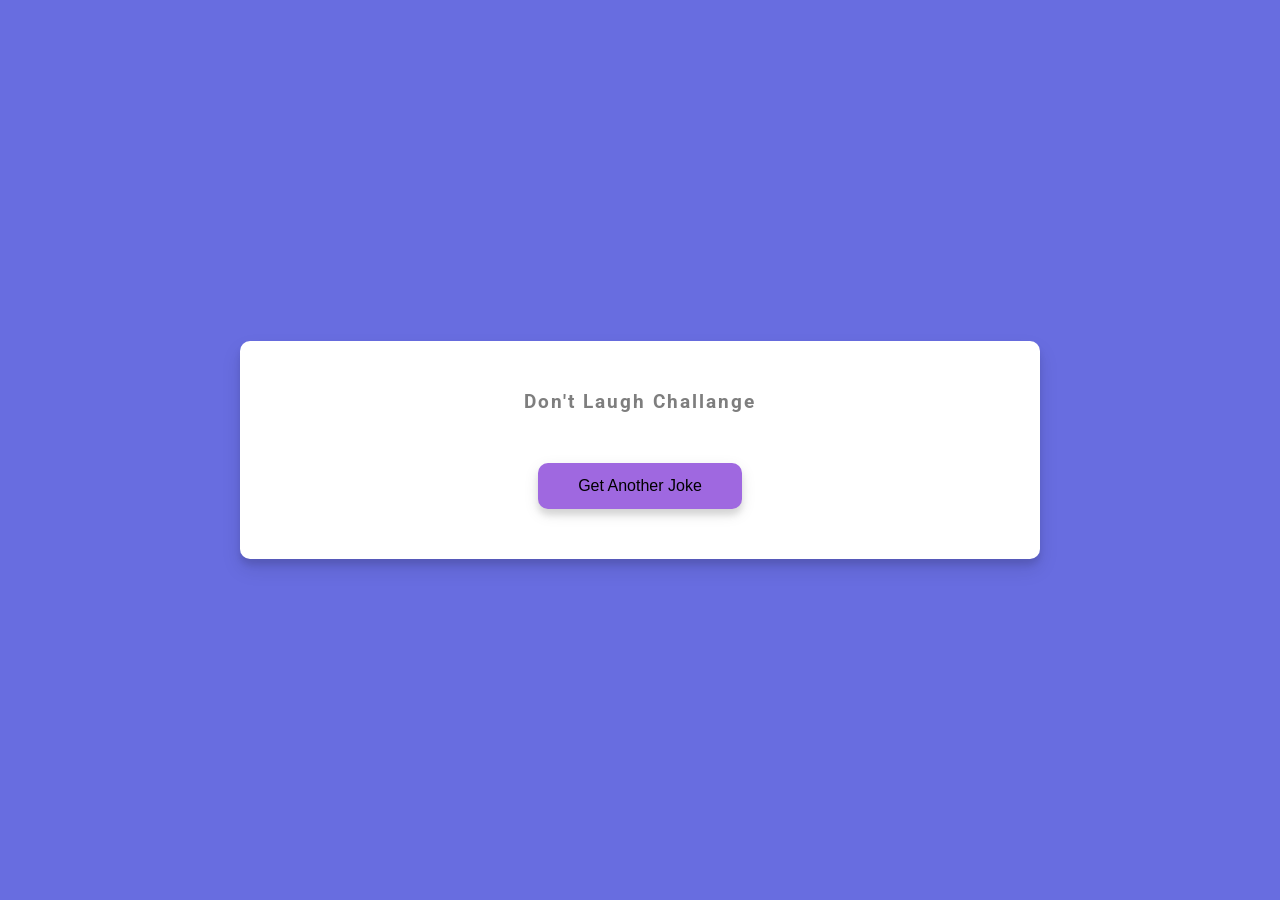
<file: Dad jokes/index.html>
<!DOCTYPE html>
<html lang="en">
<head>
    <meta charset="UTF-8">
    <meta name="viewport" content="width=device-width, initial-scale=1.0">
    <link rel="stylesheet" href="style.css">
    <title>Dad Jokes</title>
</head>
<body>
    <div class="container">
        <h3>Don't Laugh Challange</h3>
        <div id="joke" class="joke">
            
        </div>
        <button id="jokeBtn" class="btn">Get Another Joke</button>
    </div>

    <script src="script.js"></script>
</body>
</html>
</file>
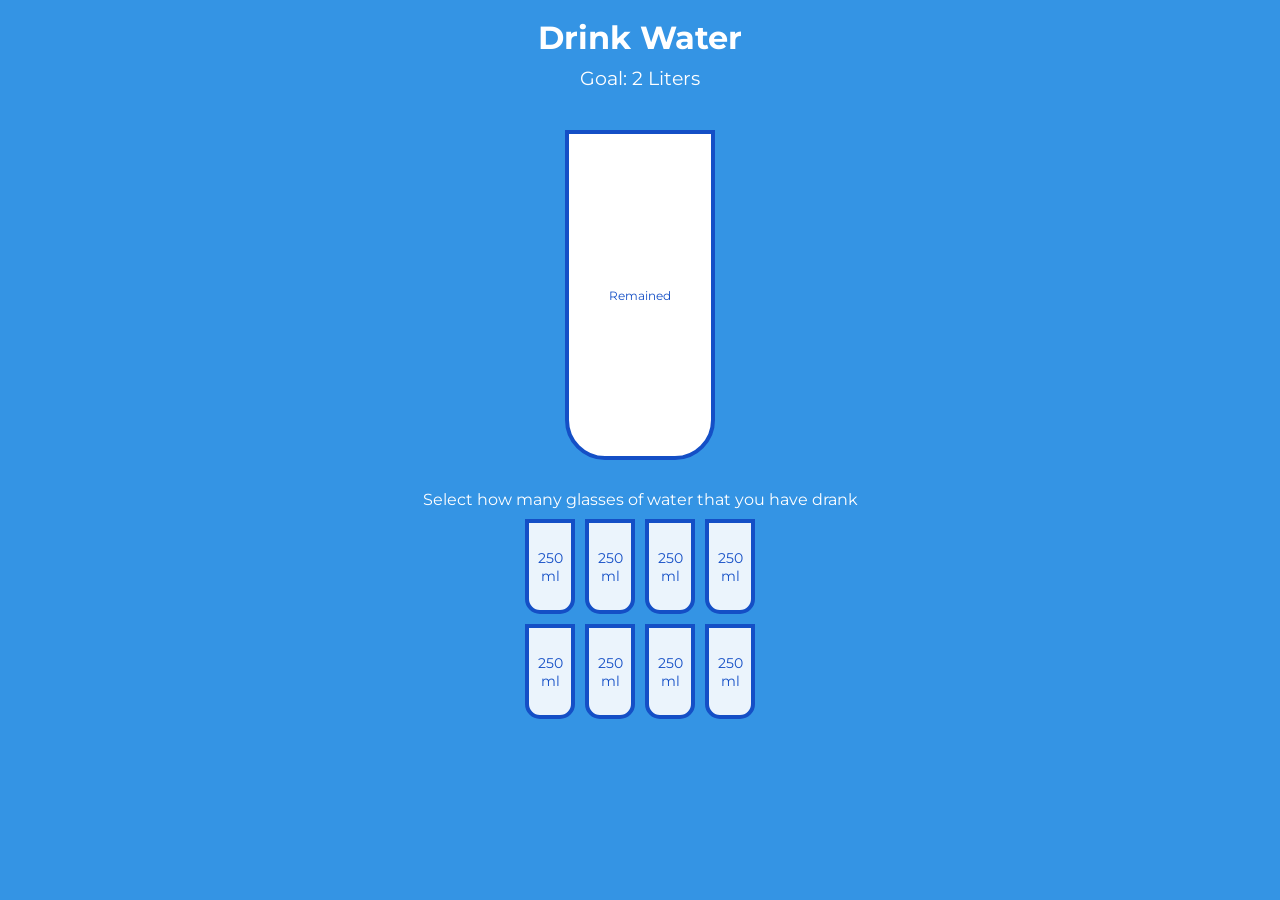
<file: Drink water/index.html>
<!DOCTYPE html>
<html lang="en">
<head>
    <meta charset="UTF-8">
    <meta name="viewport" content="width=device-width, initial-scale=1.0">
    <link rel="stylesheet" href="style.css">
    <title>Drink Water</title>
</head>
<body>
    <h1>Drink Water</h1>
    <h3>Goal: 2 Liters</h3>

    <div class="cup">
        <div class="remained" id="remained">
            <span id="liters"></span>
            <small>Remained</small>
        </div>
        <div class="percentage" id="percentage"></div>
    </div>
    <p class="text">Select how many glasses of water that you have drank</p>

    <div class="cups">
        <div class="cup cup-small">250 ml</div>
        <div class="cup cup-small">250 ml</div>
        <div class="cup cup-small">250 ml</div>
        <div class="cup cup-small">250 ml</div>
        <div class="cup cup-small">250 ml</div>
        <div class="cup cup-small">250 ml</div>
        <div class="cup cup-small">250 ml</div>
        <div class="cup cup-small">250 ml</div>
    </div>
    <script src="script.js"></script>
</body>
</html>
</file>
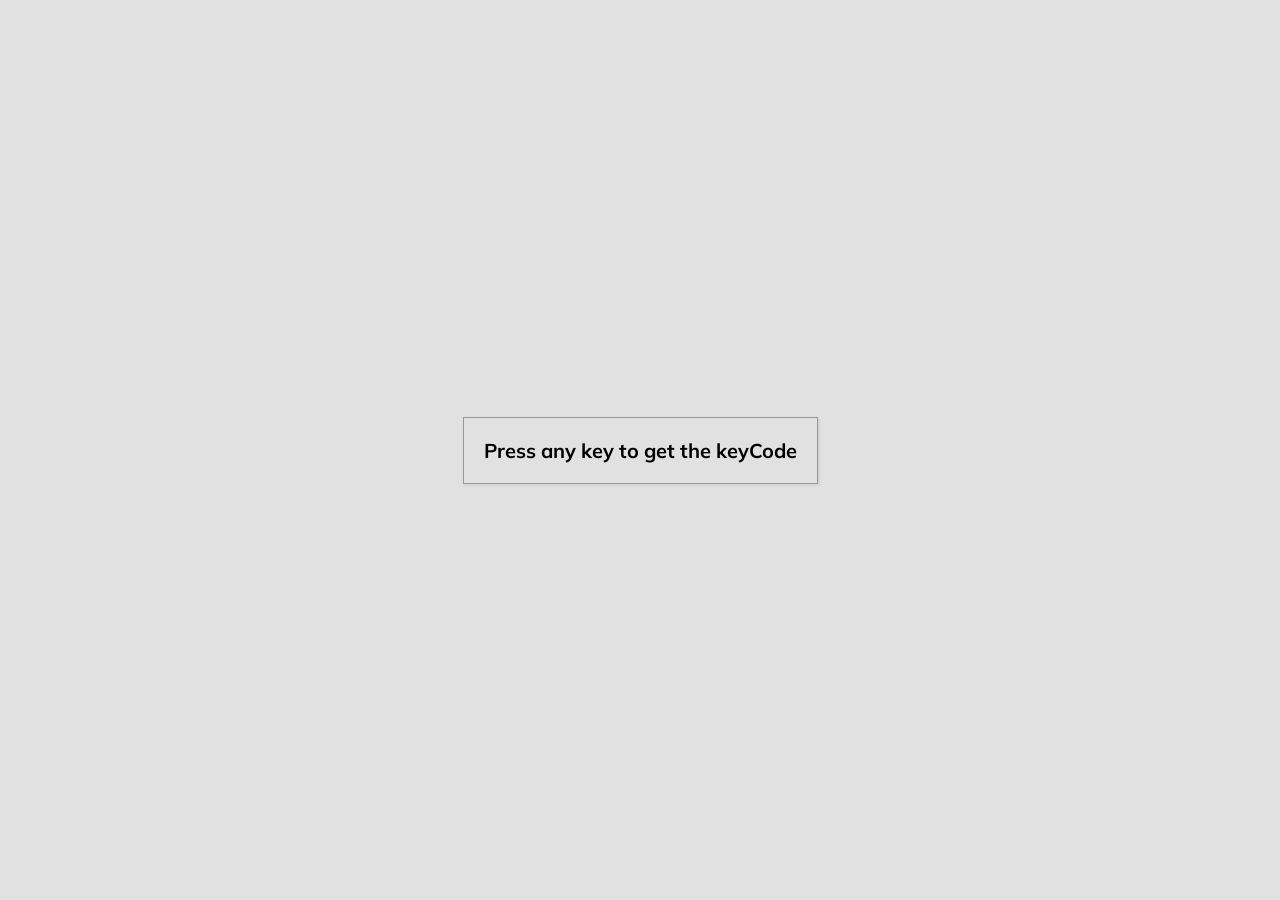
<file: Event keycodes/index.html>
<!DOCTYPE html>
<html lang="en">
<head>
    <meta charset="UTF-8">
    <meta name="viewport" content="width=device-width, initial-scale=1.0">
    <link rel="stylesheet" href="style.css">
    <title>Event KeyCodes</title>
</head>
<body>
    <div id="insert">
        <div class="key">
            Press any key to get the keyCode
        </div>
    </div>
    

    <script src="script.js"></script>
</body>
</html>
</file>
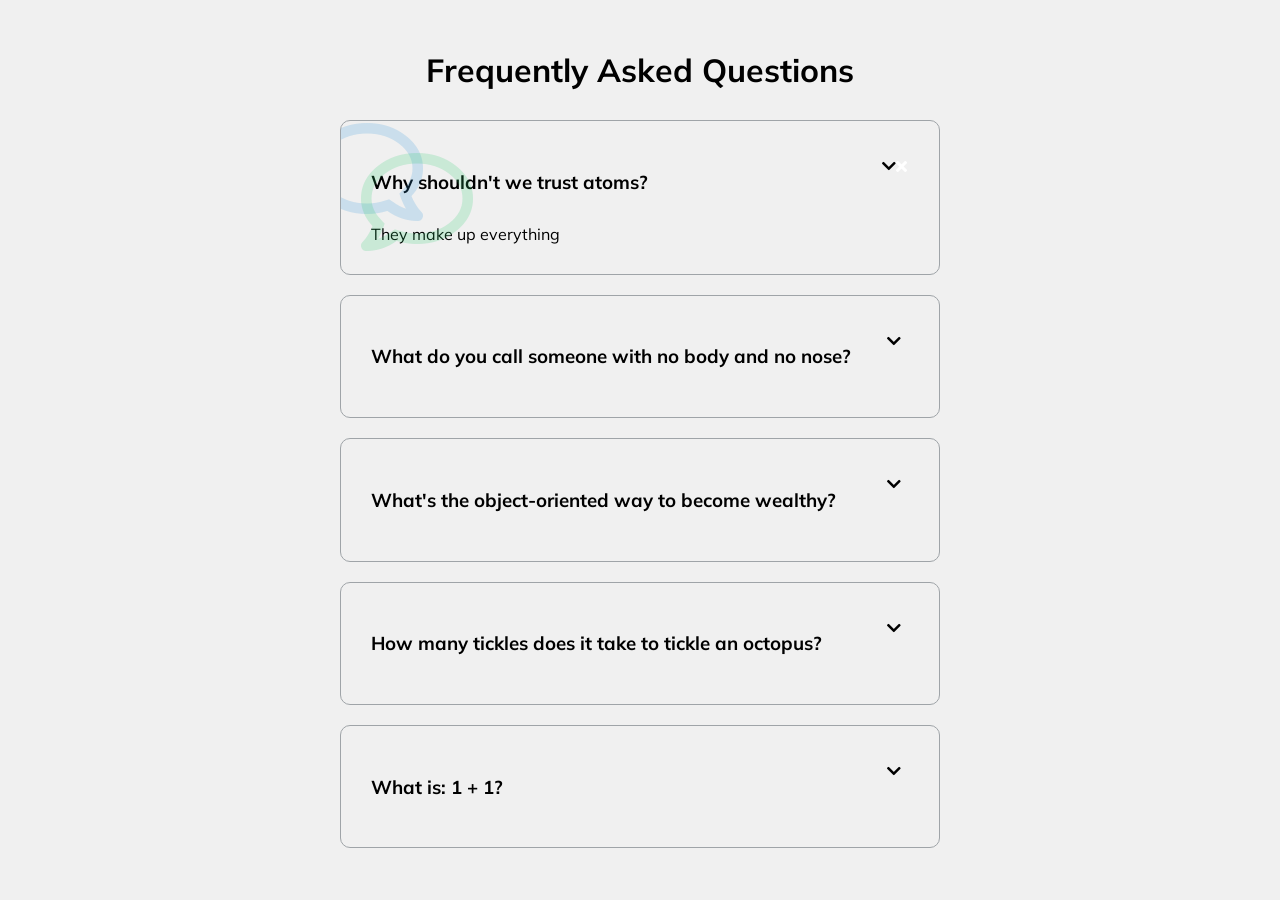
<file: FAQ collapse/index.html>
<!DOCTYPE html>
<html lang="en">
<head>
    <meta charset="UTF-8">
    <meta name="viewport" content="width=device-width, initial-scale=1.0">
    <link rel="stylesheet" href="https://cdnjs.cloudflare.com/ajax/libs/font-awesome/5.14.0/css/all.min.css" integrity="sha512-1PKOgIY59xJ8Co8+NE6FZ+LOAZKjy+KY8iq0G4B3CyeY6wYHN3yt9PW0XpSriVlkMXe40PTKnXrLnZ9+fkDaog==" crossorigin="anonymous" />
    <link rel="stylesheet" href="style.css">
    <title>FAQ Collapse</title>
</head>
<body>
    <h1>Frequently Asked Questions</h1>
    <div class="faq-container">
        <div class="faq active">
            <h3 class="faq-title">
                Why shouldn't we trust atoms?
            </h3>

            <p class="faq-text">
                They make up everything
            </p>

            <button class="faq-toggle">
                <i class="fas fa-chevron-down"></i>
                <i class="fas fa-times"></i>
            </button>
        </div>
         <div class="faq">
        <h3 class="faq-title">
          What do you call someone with no body and no nose?
        </h3>
        <p class="faq-text">
          Nobody knows.
        </p>
        <button class="faq-toggle">
          <i class="fas fa-chevron-down"></i>
          <i class="fas fa-times"></i>
        </button>
      </div>
      
      <div class="faq">
        <h3 class="faq-title">
          What's the object-oriented way to become wealthy?
        </h3>
        <p class="faq-text">
          Inheritance.
        </p>
        <button class="faq-toggle">
          <i class="fas fa-chevron-down"></i>
          <i class="fas fa-times"></i>
        </button>
      </div>
      
      <div class="faq">
        <h3 class="faq-title">
          How many tickles does it take to tickle an octopus?
        </h3>
        <p class="faq-text">
          Ten-tickles!
        </p>
        <button class="faq-toggle">
          <i class="fas fa-chevron-down"></i>
          <i class="fas fa-times"></i>
        </button>
      </div>
      
      <div class="faq">
        <h3 class="faq-title">
          What is: 1 + 1?
        </h3>
        <p class="faq-text">
          Depends on who are you asking.
        </p>
        <button class="faq-toggle">
          <i class="fas fa-chevron-down"></i>
          <i class="fas fa-times"></i>
        </button>
      </div>
    </div>
    <script src="script.js"></script>
</body>
</html>
</file>
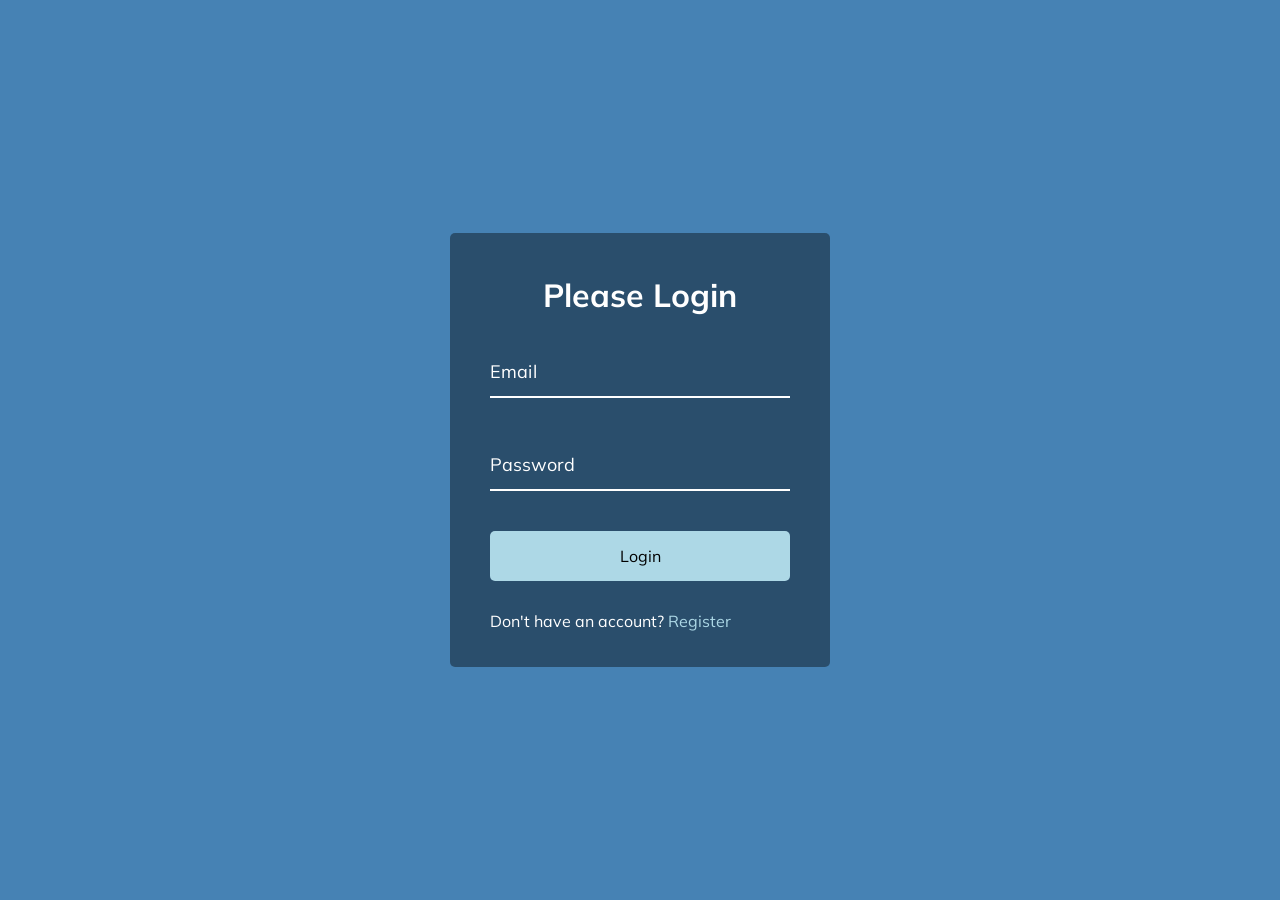
<file: Form wave animation/index.html>
<!DOCTYPE html>
<html lang="en">
<head>
    <meta charset="UTF-8">
    <meta name="viewport" content="width=device-width, initial-scale=1.0">
    <link rel="stylesheet" href="style.css">
    <title>Form Wave Animation</title>
</head>
<body>
    <div class="container">
        <h1>Please Login</h1>
        <form>
            <div class="form-control">
                <input type="text" required>
                <label>Email</label>
            </div>
             <div class="form-control">
                <input type="password" required>
                <label>Password</label>
            </div>

            <button class="btn">Login</button>

            <p class="text">Don't have an account? <a href="#">Register</a></p>
        </form>
    </div>

    <script src="script.js"></script>
</body>
</html>
</file>
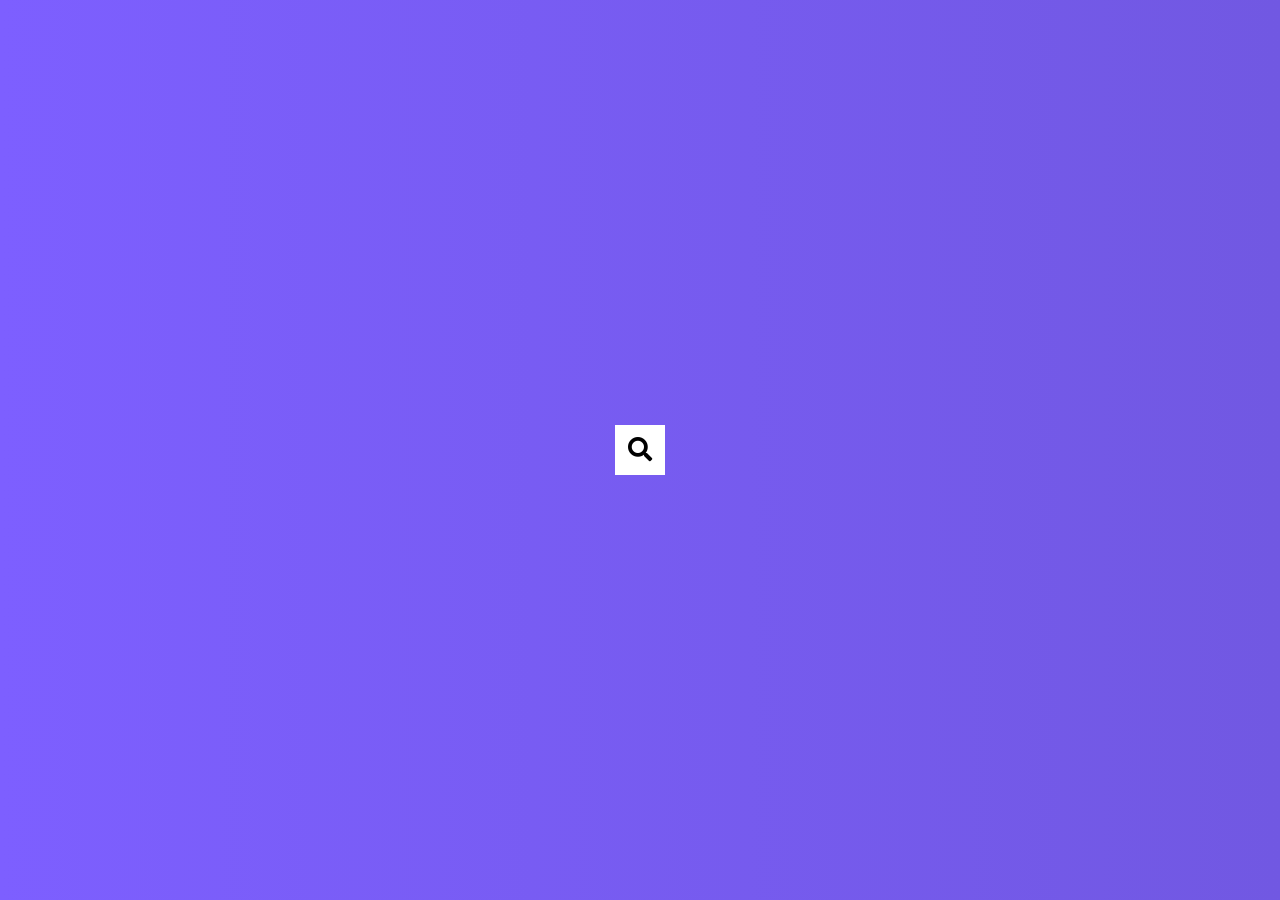
<file: Hidden search widget/index.html>
<!DOCTYPE html>
<html lang="en">
<head>
    <meta charset="UTF-8">
    <meta name="viewport" content="width=device-width, initial-scale=1.0">
    <link rel="stylesheet" href="https://cdnjs.cloudflare.com/ajax/libs/font-awesome/5.14.0/css/all.min.css" integrity="sha512-1PKOgIY59xJ8Co8+NE6FZ+LOAZKjy+KY8iq0G4B3CyeY6wYHN3yt9PW0XpSriVlkMXe40PTKnXrLnZ9+fkDaog==" crossorigin="anonymous" />
    <link rel="stylesheet" href="style.css">
    <title>Hidden Searcn Widget</title>
</head>
<body>
    <div class="search">
        <input type="text" class="input" placeholder="Search...">
        <button class="btn">
            <i class="fas fa-search"></i>
        </button>
    </div>

    <script src="script.js"></script>
</body>
</html>
</file>
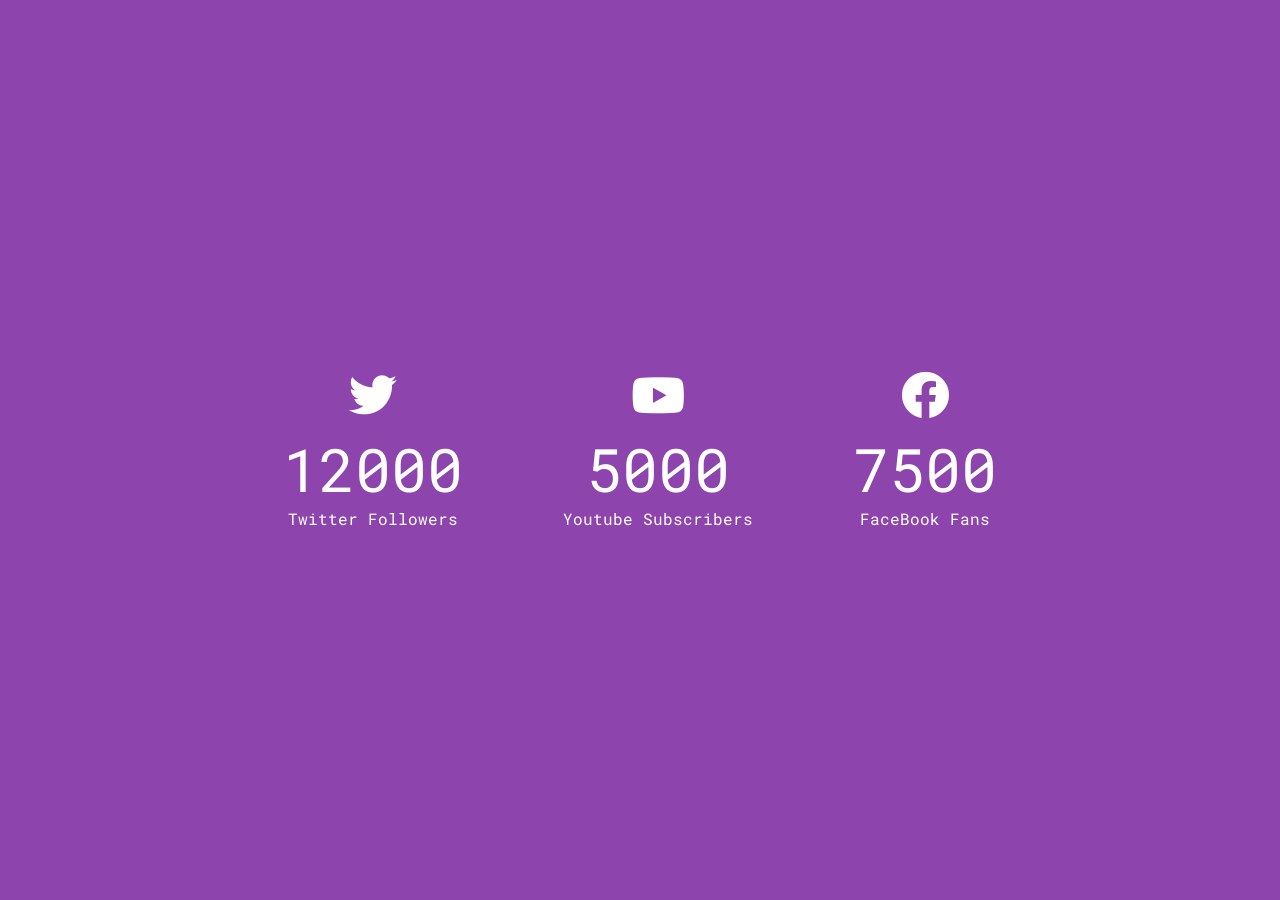
<file: Incrementing counter/index.html>
<!DOCTYPE html>
<html lang="en">
<head>
    <meta charset="UTF-8">
    <meta name="viewport" content="width=device-width, initial-scale=1.0">
    <link rel="stylesheet" href="https://cdnjs.cloudflare.com/ajax/libs/font-awesome/5.14.0/css/all.min.css" integrity="sha512-1PKOgIY59xJ8Co8+NE6FZ+LOAZKjy+KY8iq0G4B3CyeY6wYHN3yt9PW0XpSriVlkMXe40PTKnXrLnZ9+fkDaog==" crossorigin="anonymous" />
    <link rel="stylesheet" href="style.css">
    <title>Incrementing Counter</title>
</head>
<body>
    <div class="counter-container">
        <i class="fab fa-twitter fa-3x"></i>
        <div class="counter" data-target="12000"></div>
        <span>Twitter Followers</span>
    </div>
    <div class="counter-container">
        <i class="fab fa-youtube fa-3x"></i>
        <div class="counter" data-target="5000"></div>
        <span>Youtube Subscribers</span>
    </div>
    <div class="counter-container">
        <i class="fab fa-facebook fa-3x"></i>
        <div class="counter" data-target="7500"></div>
        <span>FaceBook Fans</span>
    </div>
    <script src="script.js"></script>
</body>
</html>
</file>
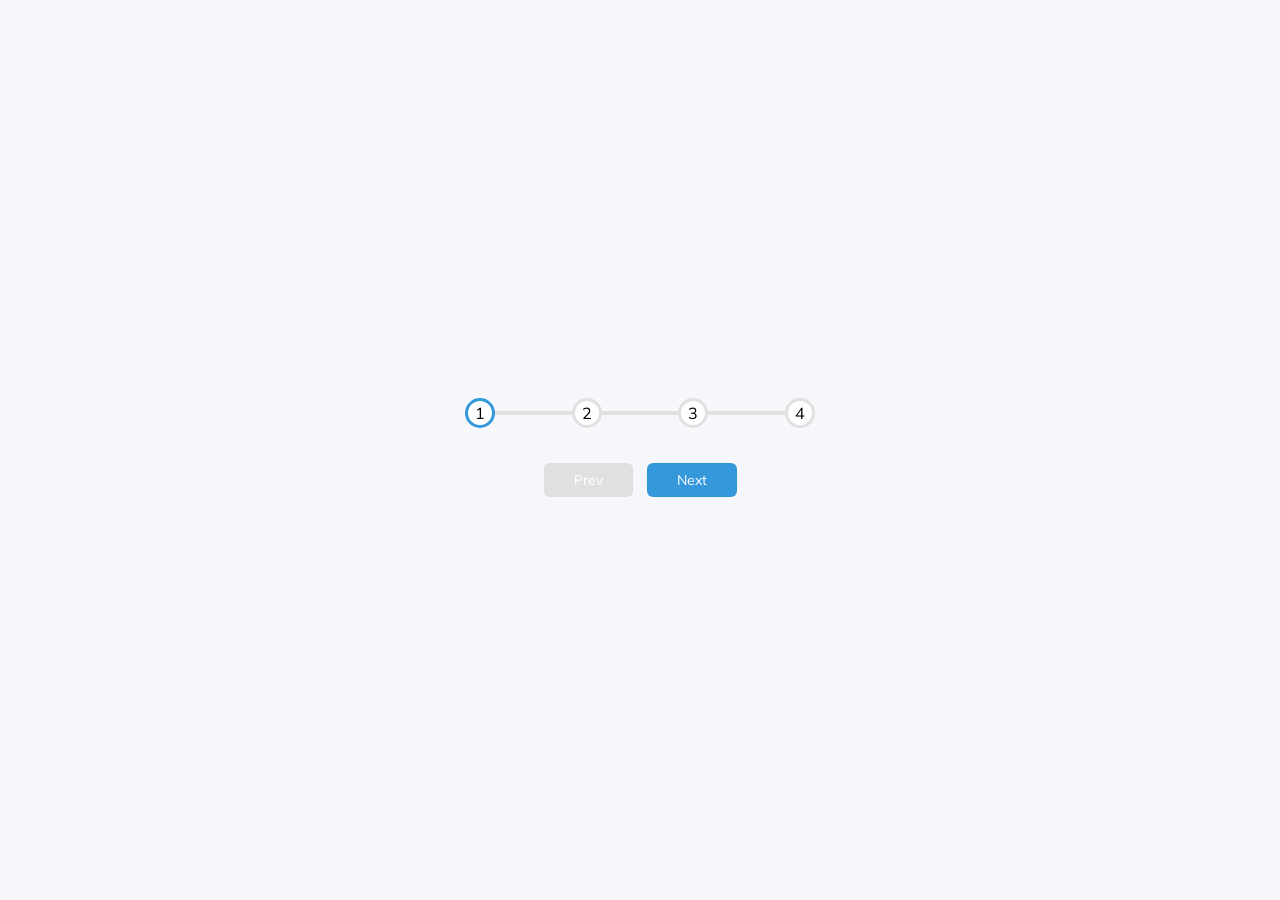
<file: Progress steps/index.html>
<!DOCTYPE html>
<html lang="en">
<head>
    <meta charset="UTF-8">
    <meta name="viewport" content="width=device-width, initial-scale=1.0">
    <link rel="stylesheet" href="style.css">
    <title>Progress Steps</title>
</head>
<body>
    <div class="container">
        <div class="progress-container">
            <div class="progress" id="progress"></div>
            <div class="circle active">1</div>
            <div class="circle">2</div>
            <div class="circle">3</div>
            <div class="circle">4</div>
        </div>
        <button class="btn" id="prev" disabled>Prev</button>
        <button class="btn" id="next">Next</button>
    </div>

    <script src="script.js"></script>
</body>
</html>
</file>
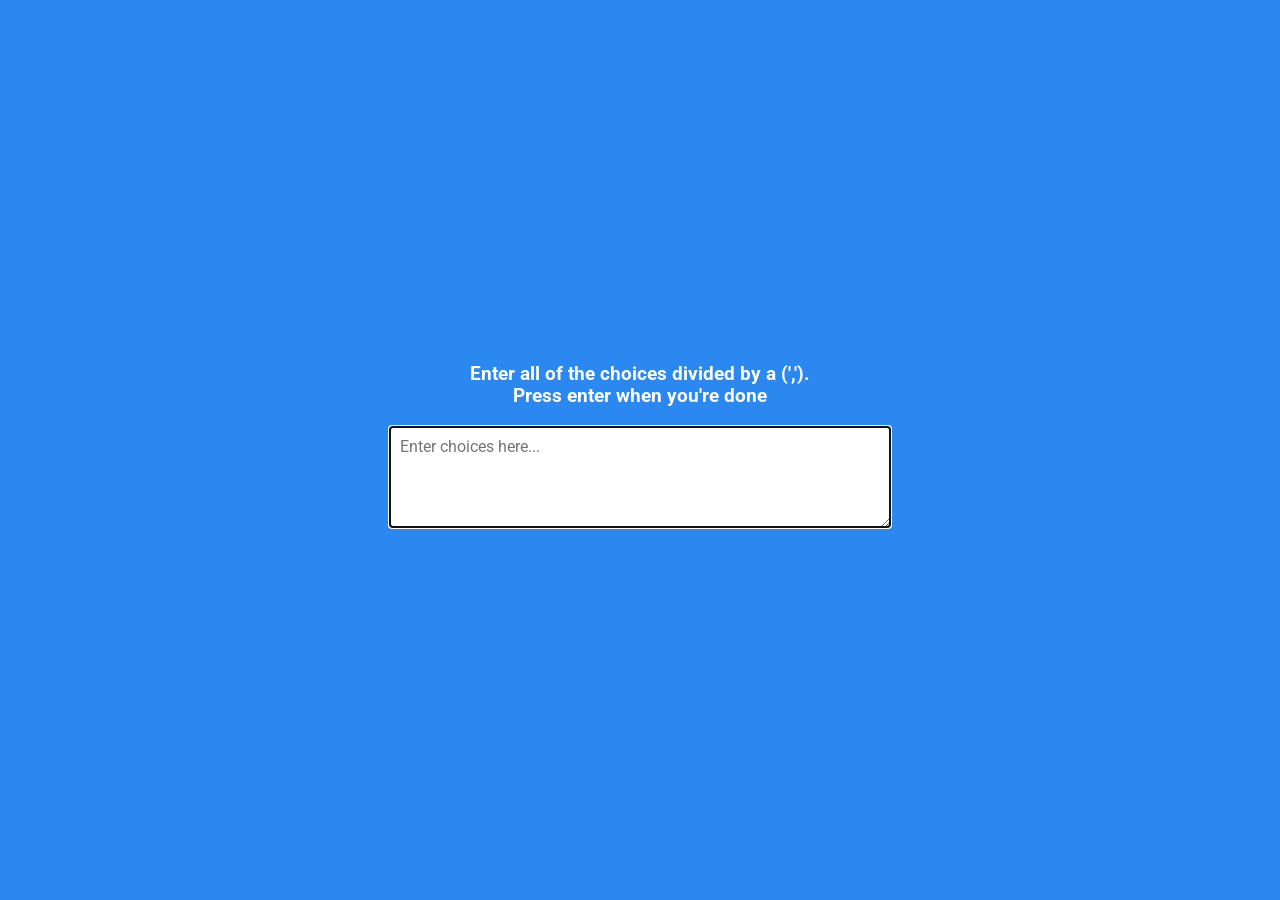
<file: Random choice picker/index.html>
<!DOCTYPE html>
<html lang="en">
<head>
    <meta charset="UTF-8">
    <meta name="viewport" content="width=device-width, initial-scale=1.0">
    <link rel="stylesheet" href="style.css">
    <title>My Project</title>
</head>
<body>
    <div class="container">
        <h3>Enter all of the choices divided by a (',').
            <br>Press enter when you're done
        </h3>
        <textarea placeholder="Enter choices here..." id="textarea"></textarea>
        <div id="tags">
        </div>
    </div>

    <script src="script.js"></script>
</body>
</html>
</file>
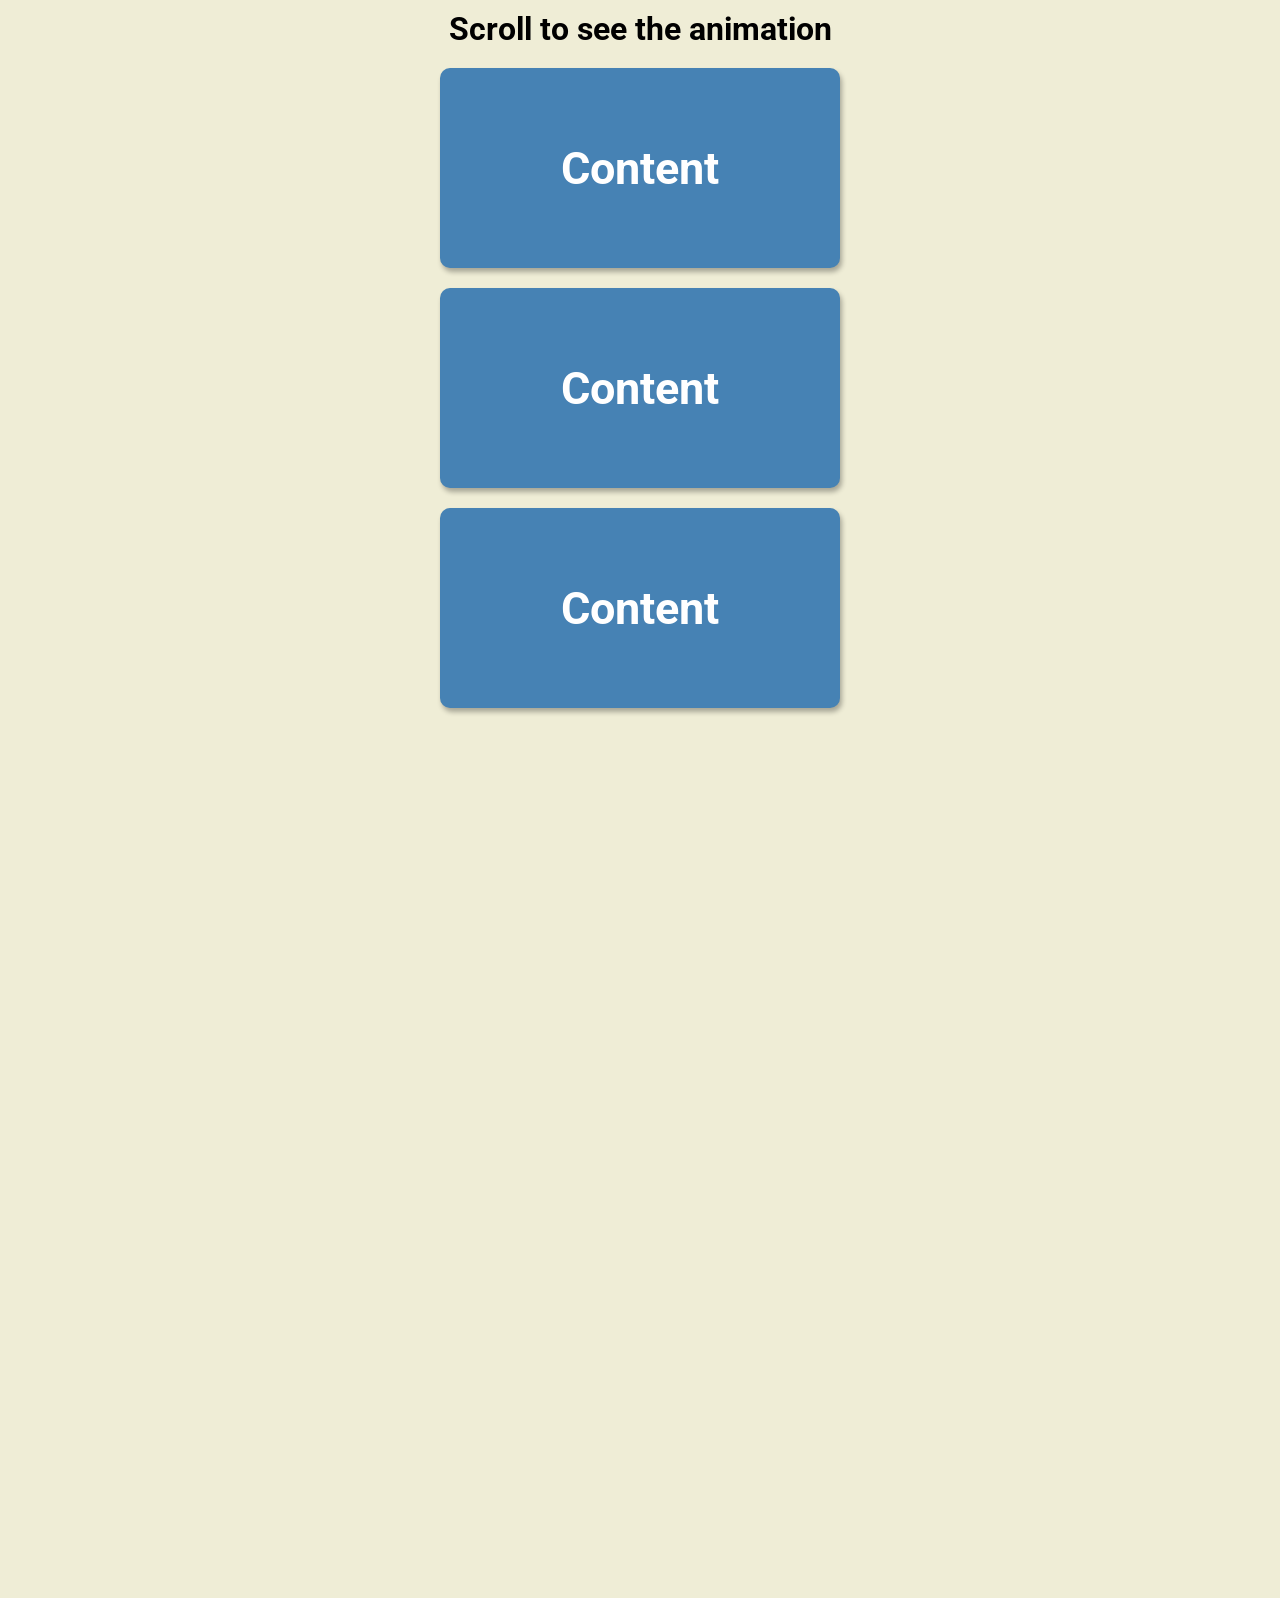
<file: Scroll animation/index.html>
<!DOCTYPE html>
<html lang="en">
<head>
    <meta charset="UTF-8">
    <meta name="viewport" content="width=device-width, initial-scale=1.0">
    <link rel="stylesheet" href="style.css">
    <title>Scroll Animation</title>
</head>
<body>
    <h1>Scroll to see the animation</h1>
    <div class="box"><h2>Content</h2></div>
    <div class="box"><h2>Content</h2></div>
    <div class="box"><h2>Content</h2></div>
    <div class="box"><h2>Content</h2></div>
    <div class="box"><h2>Content</h2></div>
    <div class="box"><h2>Content</h2></div>
    <div class="box"><h2>Content</h2></div>
    <script src="script.js"></script>
</body>
</html>
</file>
<file: Dad jokes/style.css>
@import url('https://fonts.googleapis.com/css2?family=Roboto:ital,wght@0,100..900;1,100..900&display=swap');

* {
    box-sizing: border-box;
}

body {
    background-color: #686de0;
    font-family: 'Roboto', sans-serif;
    display: flex;
    flex-direction: column;
    align-items: center;
    justify-content: center;
    height: 100vh;
    overflow: hidden;
    margin: 0;
    padding: 20px;
}

.container {
    background-color: #fff;
    border-radius: 10px;
    box-shadow: 0 10px 20px rgba(0, 0, 0, 0.1), 0 6px 6px rgba(0, 0, 0, 0.1);
    padding: 50px 20px;
    text-align: center;
    max-width: 100%;
    width: 800px;
}

h3 {
    margin: 0;
    opacity: 0.5;
    letter-spacing: 2px;
}

.joke {
    font-size: 30px;
    letter-spacing: 1px;
    line-height: 40px;
    margin: 50px auto;
    max-width: 600px;
}

.btn {
    background-color: #9F68E0;
    border: 0;
    border-radius: 10px;
    box-shadow: 0 5px 15px rgba(0, 0, 0, 0.1), 0 6px 6px rgba(0, 0, 0, 0.1);
    padding: 14px 40px;
    font-size: 16px;
    cursor: pointer;
}

.btn:active {
    transform: scale(0.98)
}

.btn:focus {
    outline: 0;
}
</file>
<file: Drink water/style.css>
@import url('https://fonts.googleapis.com/css?family=Montserrat:400,600&display=swap');

:root {
  --border-color: #144fc6;
  --fill-color: #6ab3f8;
}

* {
  box-sizing: border-box;
}

body {
  background-color: #3494e4;
  color: #fff;
  font-family: 'Montserrat', sans-serif;
  display: flex;
  flex-direction: column;
  align-items: center;
  margin-bottom: 40px;
}

h1 {
  margin: 10px 0 0;
}

h3 {
  font-weight: 400;
  margin: 10px 0;
}

.cup {
  background-color: #fff;
  border: 4px solid var(--border-color);
  color: var(--border-color);
  border-radius: 0 0 40px 40px;
  height: 330px;
  width: 150px;
  margin: 30px 0;
  display: flex;
  flex-direction: column;
  overflow: hidden;
}

.cup.cup-small {
  height: 95px;
  width: 50px;
  border-radius: 0 0 15px 15px;
  background-color: rgba(255, 255, 255, 0.9);
  cursor: pointer;
  font-size: 14px;
  align-items: center;
  justify-content: center;
  text-align: center;
  margin: 5px;
  transition: 0.3s ease;
}

.cup.cup-small.full {
  background-color: var(--fill-color);
  color: #fff;
}

.cups {
  display: flex;
  flex-wrap: wrap;
  align-items: center;
  justify-content: center;
  width: 280px;
}

.remained {
  display: flex;
  flex-direction: column;
  align-items: center;
  justify-content: center;
  text-align: center;
  flex: 1;
  transition: 0.3s ease;
}

.remained span {
  font-size: 20px;
  font-weight: bold;
}

.remained small {
  font-size: 12px;
}

.percentage {
  background-color: var(--fill-color);
  display: flex;
  align-items: center;
  justify-content: center;
  font-weight: bold;
  font-size: 30px;
  height: 0;
  transition: 0.3s ease;
}

.text {
  text-align: center;
  margin: 0 0 5px;
}
</file>
<file: Event keycodes/style.css>
@import url('https://fonts.googleapis.com/css2?family=Muli&display=swap');

* {
    box-sizing: border-box;
}

body {
    background-color: #e1e1e1;
    font-family: 'Muli', sans-serif;
    display: flex;
    align-items: center;
    justify-content: center;
    text-align: center;
    height: 100vh;
    overflow: hidden;
    margin: 0;
}

.key {
    border: 1px solid #999;
    background-color: #e1e1e1;
    box-shadow: 1px 1px 3px rgba(0,0,0,0.1);
    display: inline-flex;
    align-items: center;
    font-size: 20px;
    font-weight: bold;
    padding: 20px;
    flex-direction: column;
    margin: 10px;
    min-width: 150px;
    position: relative;
}

.key small {
    position: absolute;
    top: -24px;
    left: 0;
    text-align: center;
    width: 100%;
    color: #555;
    font-size: 14px;
}
</file>
<file: FAQ collapse/style.css>
@import url('https://fonts.googleapis.com/css2?family=Muli&display=swap');

* {
    box-sizing: border-box;
}

body {
    font-family: 'Muli', sans-serif;
    background-color: #f0f0f0;
}

h1 {
    margin: 50px 0 30px;
    text-align: center;
}

.faq-container {
    max-width: 600px;
    margin: 0 auto;
}

.faq {
    background-color: transparent;
    border: 1px solid #9fa4a8;
    border-radius: 10px;
    margin: 20px 0;
    padding: 30px;
    position: relative;
    overflow: hidden;
    transition: 0.3s ease;
}

.faq:active {
    background-color: #fff;
    box-shadow: 0 3px 6px rgba(0, 0, 0, 0.1), 0 3px 6px rgba(0, 0, 0, 0.1);
}

.faq.active::before,
.faq.active::after {
    content: '\f075';
    font-family: 'Font Awesome 5 Free';
    color: #2ecc71;
    font-size: 7rem;
    position: absolute;
    opacity: 0.2;
    top: 20px;
    left: 20px;
    z-index: 0;
}

.faq.active::before {
    color: #3498db;
    top: -10px;
    left: -30px;
    transform: rotateY(180deg);
}

.faq-text {
    margin: 0 35px 0 0;
}

.faq-text {
    display: none;
    margin: 30px 0 0;
}

.faq.active .faq-text {
    display: block;
}

.faq-toggle {
    background-color: transparent;
    border: 0;
    cursor: pointer;
    display: flex;
    border-radius: 50%;
    align-items: center;
    justify-content: center;
    font-size: 16px;
    padding: 0;
    position: absolute;
    top: 30px;
    right: 30px;
    height: 30px;
    width: 30px;
}

.faq-toggle:focus {
    outline: 0;
}

.faq-toggle .fa-times {
    display: none;
}

.faq.active .faq-toggle .fa-times {
    color: #fff;
    display: block;
}

.faq-active .faq-toggle .fa-chevron-down {
    display: none;
}

.faq-active .faq-toggle {
    background-color: #9fa4a8;
}
</file>
<file: Form wave animation/style.css>
@import url('https://fonts.googleapis.com/css2?family=Muli&display=swap');

* {
    box-sizing: border-box;
}

body {
    background-color: steelblue;
    color: #fff;
    font-family: 'Muli', sans-serif;
    display: flex;
    flex-direction: column;
    align-items: center;
    justify-content: center;
    height: 100vh;
    overflow: hidden;
    margin: 0;
}

.container {
    background-color: rgba(0, 0, 0, 0.4);
    padding: 20px 40px;
    border-radius: 5px;
}

.container h1 {
    text-align: center;
    margin-bottom: 30px;
}

.container a {
    text-decoration: none;
    color: lightblue;
}

.form-control {
    position: relative;
    margin: 20px 0 40px;
    width: 300px;
}

.form-control input {
    background-color: transparent;
    border: 0;
    border-bottom: 2px #fff solid;
    display: block;
    width: 100%;
    padding: 15px 0;
    font-size: 18px;
    color: #fff;
    position: relative;
    z-index: 100;
}

.form-control input:focus, .form-control input:valid {
    outline: none;
    border-bottom-color: lightblue;
}

.form-control label {
    position: absolute;
    top: 15px;
    left: 0;
    pointer-events: none;
}

.form-control label span {
    display: inline-block;
    font-size: 18px;
    min-width: 5px;
    transition: 0.3s cubic-bezier(0.68, -0.55, 0.265, 1.55);
}

.form-control input:focus + label span,
.form-control input:valid + label span {
    color: lightblue;
    transform: translateY(-30px)
}

.btn {
    cursor: pointer;
    display: inline-block;
    width: 100%;
    background-color: lightblue;
    padding: 15px;
    font-family: inherit;
    font-size: 16px;
    border: 0;
    border-radius: 5px;
}

.btn:focus {
    outline: none;
}

.btn:active {
    transform: scale(0.98);
}

.text {
    margin-top: 30px;
}
</file>
<file: Hidden search widget/style.css>
@import url('https://fonts.googleapis.com/css2?family=Roboto:ital,wght@0,100..900;1,100..900&display=swap');

* {
    box-sizing: border-box;
}

body {
    background-image: linear-gradient(90deg, #7d5fff, #7158e2);
    font-family: 'Roboto', sans-serif;
    display: flex;
    align-items: center;
    justify-content: center;
    height: 100vh;
    overflow: hidden;
    margin: 0;
}

.search {
    position: relative;
    height: 50px;
}

.search .input {
    background-color: #fff;
    border: 0;
    font-size: 18px;
    padding: 15px;
    height: 50px;
    width: 50px;
    transition: width 0.3s ease;
}

.btn {
    background-color: #fff;
    border: 0;
    cursor: pointer;
    font-size: 24px;
    position: absolute;
    top: 0;
    left: 0;
    height: 50px;
    width: 50px;
    transition: transform 0.3s ease;
}

.btn:focus .input:focus {
    outline: none;
}

.search.active .input {
    width: 200px;

}

.search.active .btn {
    transform: translateX(198px);
}
</file>
<file: Incrementing counter/style.css>
@import url('https://fonts.googleapis.com/css?family=Roboto+Mono&display=swap');

* {
    box-sizing: border-box;
}

body {
    background-color: #8e44ad;
    color: #fff;
    font-family: 'Roboto Mono', sans-serif;
    display: flex;
    align-items: center;
    justify-content: center;
    height: 100vh;
    overflow: hidden;
    margin: 0;
}

.counter-container {
    display: flex;
    flex-direction: column;
    justify-content: center;
    text-align: center;
    margin: 30px 50px;
}

.counter {
    font-size: 60px;
    margin-top: 10px;

}

@media(max-width: 580px) {
    body {
        flex-direction: column;
    }
}
</file>
<file: Progress steps/style.css>
@import url('https://fonts.googleapis.com/css?family=Muli&display=swap');

:root {
    --line-border-fill: #3498db;
    --line-border-empty: #e0e0e0;
}

* {
    box-sizing: border-box;
}

body {
    background-color: #f7f6fb;
    font-family: 'Muli', sans-serif;
    display: flex;
    align-items: center;
    justify-content: center;
    height: 100vh;
    overflow: hidden;
    margin: 0;
}

.container {
    text-align: center;
}

.progress-container {
    display: flex;
    justify-content: space-between;
    position: relative;
    margin-bottom: 30px;
    max-width: 100%;
    width: 350px;
}


.progress-container::before {
    content:'';
    background-color: var(--line-border-empty);
    position: absolute;
    top: 50%;
    left: 0;
    transform: translateY(-50%);
    height: 4px;
    width: 100%;
    z-index: -1;
}

.progress {
    background-color: var(--line-border-fill);
    position: absolute;
    top: 50%;
    left: 0;
    transform: translateY(-50%);
    z-index: -1;
    height: 4px;
    width: 0%;
    transition: 0.4s ease;
}





.circle {
    background-color: white;
    color: black;
    border-radius: 50%;
    height: 30px;
    width: 30px;
    display: flex;
    align-items: center;
    justify-content: center;
    border: 3px solid var(--line-border-empty);
    transition: .4s ease;
}

.circle.active {
    border-color: var(--line-border-fill);

}

.btn {
    background-color: var(--line-border-fill);
    color: white;
    border: 0;
    border-radius: 6px;
    cursor: pointer;
    font-family: inherit;
    padding: 8px 30px;
    margin: 5px;
    font-size: 14px;
}

.btn:active {
    transform: scale(0.98);
}

.btn:focus {
    outline: 0;
}

.btn:disabled {
    background-color: var(--line-border-empty);
    cursor: not-allowed;
}
</file>
<file: Random choice picker/style.css>
@import url('https://fonts.googleapis.com/css2?family=Roboto:ital,wght@0,100..900;1,100..900&display=swap');

* {
    box-sizing: border-box;
}

body {
    background-color: #2b88f0;
    font-family: 'Roboto', sans-serif;
    display: flex;
    flex-direction: column;
    align-items: center;
    justify-content: center;
    height: 100vh;
    overflow: hidden;
    margin: 0;
}

h3 {
    color: #fff;
    margin: 10px 0 20px;
    text-align: center;
}

.container {
    width: 500px;
}

textarea {
    border: none;
    display: block;
    width: 100%;
    height: 100px;
    font-family: inherit;
    padding: 10px;
    margin: 0 0 20px;
    font-size: 16px;
}

.tag {
    background-color: #f0932b;
    color: #fff;
    border-radius: 50px;
    padding: 10px 20px;
    margin: 0 5px 10px 0;
    font-size: 14px;
    display: inline-block;
}

.tag.highlight {
    background-color: #273c75;
}
</file>
<file: Scroll animation/style.css>
@import url('https://fonts.googleapis.com/css2?family=Roboto:ital,wght@0,100..900;1,100..900&display=swap');

* {
    box-sizing: border-box;
}

body {
    background-color: #efedd6;
    font-family: 'Roboto', sans-serif;
    display: flex;
    flex-direction: column;
    align-items: center;
    justify-content: center;
    margin: 0;
    overflow-x: hidden;
}

h1 {
    margin: 10px;
}

.box {
    background-color: steelblue;
    color: #fff;
    display: flex;
    align-items: center;
    justify-content: center;
    width: 400px;
    height: 200px;
    margin: 10px;
    border-radius: 10px;
    box-shadow: 2px 4px 5px rgba(0, 0, 0, 0.3);
    transform: translateX(400%);
    transition: transform 0.4s ease;
}

.box:nth-last-of-type(even) {
    transform: translateX(-400%);
}

.box.show {
    transform: translateX(0);
}

.box h2 {
    font-size: 45px;
}
</file>
